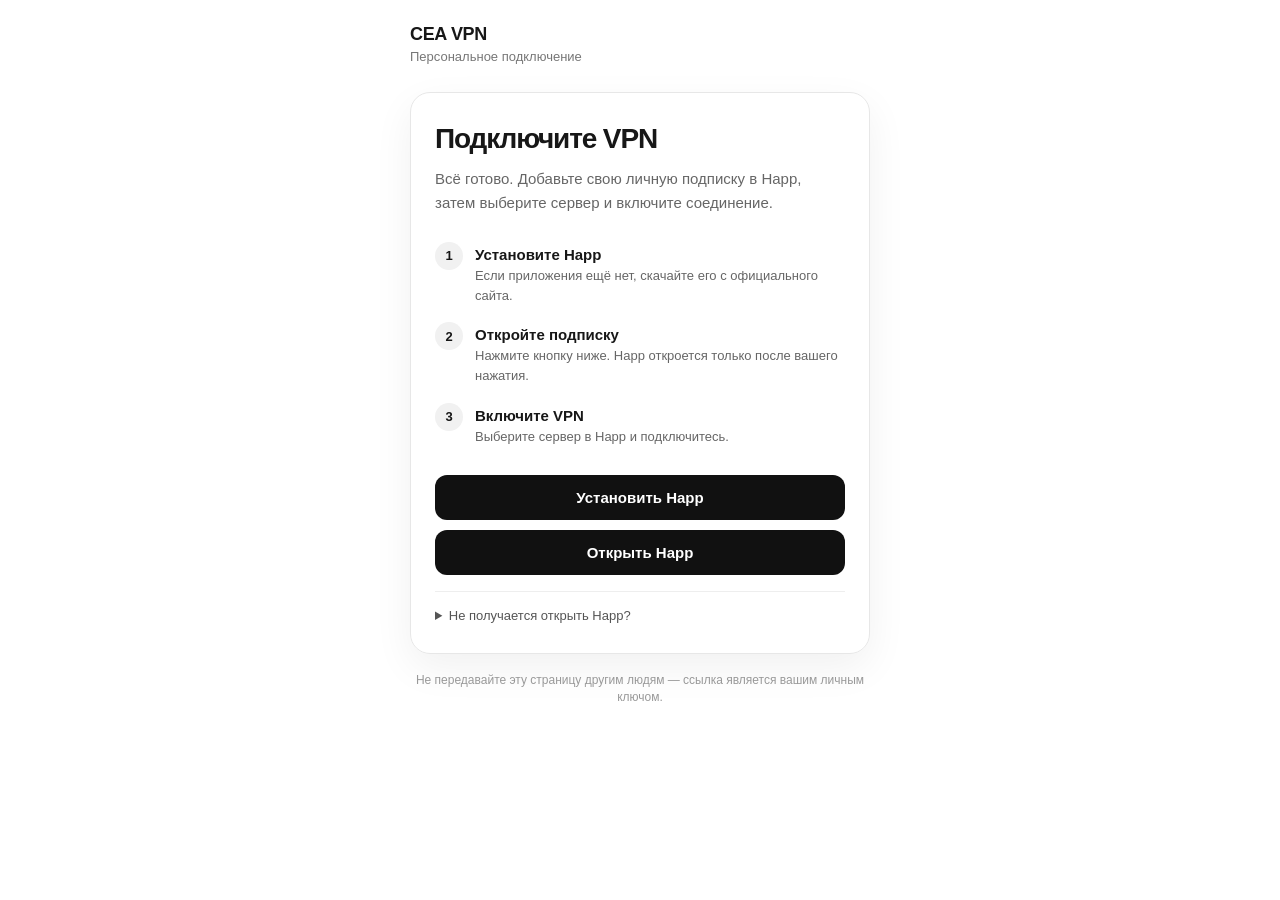
<file: CeaVPN/deploy/vpn/connect.html>
<!doctype html>
<html lang="ru">
<head>
  <meta charset="utf-8">
  <meta name="viewport" content="width=device-width,initial-scale=1,viewport-fit=cover">
  <meta name="color-scheme" content="light">
  <title>Подключение CEA VPN</title>
  <style>
    * { box-sizing: border-box; }
    html, body { min-height: 100%; background: #fff; }
    body {
      display: grid;
      place-items: center;
      margin: 0;
      padding: 24px 16px;
      color: #171717;
      font-family: Inter, -apple-system, BlinkMacSystemFont, "Segoe UI", sans-serif;
    }
    main { width: min(100%, 460px); }
    .brand { margin-bottom: 28px; font-size: 18px; font-weight: 800; letter-spacing: -.02em; }
    .brand span { display: block; margin-top: 4px; color: #777; font-size: 13px; font-weight: 500; letter-spacing: 0; }
    .card { padding: 30px 24px; border: 1px solid #e7e7e7; border-radius: 20px; box-shadow: 0 14px 40px rgba(0,0,0,.06); }
    h1 { margin: 0 0 12px; font-size: 28px; line-height: 1.16; letter-spacing: -.04em; }
    p { margin: 0; color: #666; font-size: 15px; line-height: 1.55; }
    .steps { display: grid; gap: 16px; margin: 28px 0; }
    .step { display: grid; grid-template-columns: 28px minmax(0, 1fr); gap: 12px; }
    .number { display: grid; place-items: center; width: 28px; height: 28px; border-radius: 50%; background: #f1f1f1; font-size: 13px; font-weight: 800; }
    .step b { display: block; margin: 4px 0 3px; font-size: 15px; }
    .step p { font-size: 13px; }
    .action { display: block; width: 100%; padding: 14px 18px; border-radius: 12px; background: #111; color: #fff; font-size: 15px; font-weight: 750; text-align: center; text-decoration: none; }
    .fallback { margin-top: 16px; border-top: 1px solid #eee; padding-top: 16px; }
    .fallback summary { color: #555; font-size: 13px; cursor: pointer; }
    .manual { display: flex; align-items: center; gap: 8px; margin-top: 12px; padding: 8px; border: 1px solid #e6e6e6; border-radius: 10px; background: #fafafa; }
    code { min-width: 0; flex: 1; overflow: hidden; color: #555; font-size: 11px; text-overflow: ellipsis; white-space: nowrap; }
    .copy { flex: 0 0 auto; border: 0; border-radius: 8px; padding: 8px 10px; background: #e9e9e9; color: #171717; font-size: 12px; font-weight: 700; cursor: pointer; }
    .hint { margin: 18px 4px 0; color: #999; font-size: 12px; line-height: 1.45; text-align: center; }
  </style>
</head>
<body>
  <main>
    <header class="brand">CEA VPN<span>Персональное подключение</span></header>
    <section class="card">
      <h1>Подключите VPN</h1>
      <p>Всё готово. Добавьте свою личную подписку в Happ, затем выберите сервер и включите соединение.</p>

      <div class="steps">
        <div class="step">
          <div class="number">1</div>
          <div><b>Установите Happ</b><p>Если приложения ещё нет, скачайте его с официального сайта.</p></div>
        </div>
        <div class="step">
          <div class="number">2</div>
          <div><b>Откройте подписку</b><p>Нажмите кнопку ниже. Happ откроется только после вашего нажатия.</p></div>
        </div>
        <div class="step">
          <div class="number">3</div>
          <div><b>Включите VPN</b><p>Выберите сервер в Happ и подключитесь.</p></div>
        </div>
      </div>

      <a class="action" href="https://www.happ.su/main" target="_blank" rel="noopener noreferrer">Установить Happ</a>
      <a class="action" id="add-subscription" href="#" style="margin-top:10px">Открыть Happ</a>

      <details class="fallback">
        <summary>Не получается открыть Happ?</summary>
        <div class="manual"><code id="subscription"></code><button class="copy" id="copy" type="button">Копировать</button></div>
      </details>
    </section>
    <p class="hint">Не передавайте эту страницу другим людям — ссылка является вашим личным ключом.</p>
  </main>

  <script>
    const token = location.pathname.split("/").filter(Boolean).at(-1);
    const subscriptionUrl = `https://${location.hostname}:8443/sub/${encodeURIComponent(token)}`;
    document.getElementById("subscription").textContent = subscriptionUrl;
    document.getElementById("add-subscription").href = `happ://add/${subscriptionUrl}`;

    const copy = document.getElementById("copy");
    copy.addEventListener("click", async () => {
      await navigator.clipboard.writeText(subscriptionUrl);
      copy.textContent = "Скопировано";
      setTimeout(() => { copy.textContent = "Копировать"; }, 1800);
    });
  </script>
</body>
</html>
</file>
